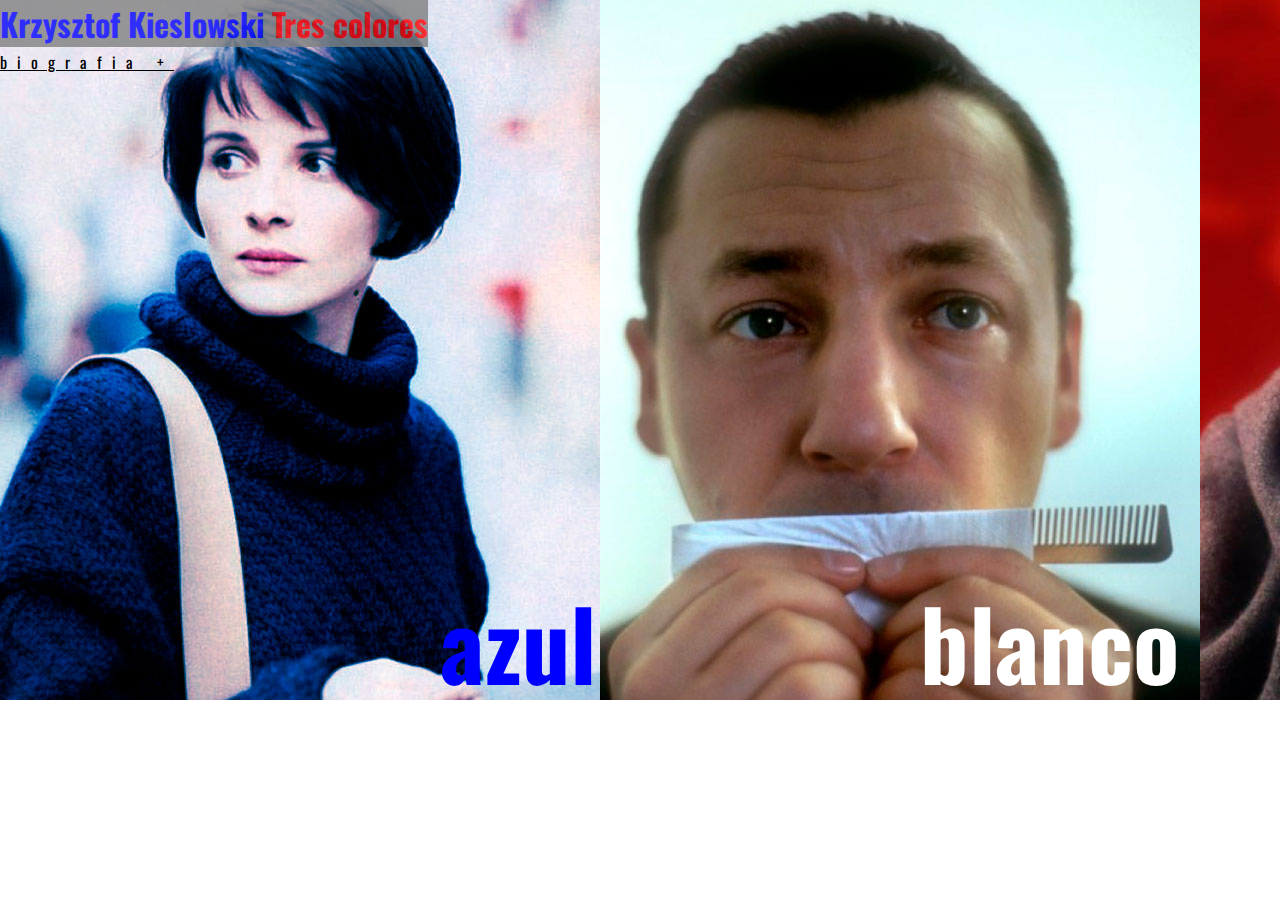
<file: index.html>
<!DOCTYPE html>
<html>
<head>
	<meta charset="utf-8">
	<meta name="viewport" content="width=device-width, initial-scale=1">
	<link rel="stylesheet"  href="css/estilo.css">
	<link rel="preconnect" href="https://fonts.googleapis.com">
    <link rel="preconnect" href="https://fonts.gstatic.com" crossorigin>
    <link href="https://fonts.googleapis.com/css2?family=Oswald&display=swap" rel="stylesheet">
    <link rel="preconnect" href="https://fonts.googleapis.com">
	<link rel="preconnect" href="https://fonts.gstatic.com" crossorigin>
	<link href="https://fonts.googleapis.com/css2?family=Oswald:wght@500&display=swap" rel="stylesheet">
	<title>Pelicula</title>
</head>
<header>
	<h1><span class="uno">Krzysztof Kieslowski</span><span class="dos"> Tres colores</span></h1>
</header>
<nav class="enlaces">
	<ul>
		<a href="biografia.html">biografia +</a>
	</ul>
	</nav>
</head>
<body>
<section class="galeria">
	<img src="img/azul.jpg"><div class="azul">azul</div>
	<img src="img/blanco.jpg"><div class="blanco">blanco</div>
	<img src="img/rojo.jpg"><div class="rojo">rojo</div>
</section>
</body>
</html>
</file>
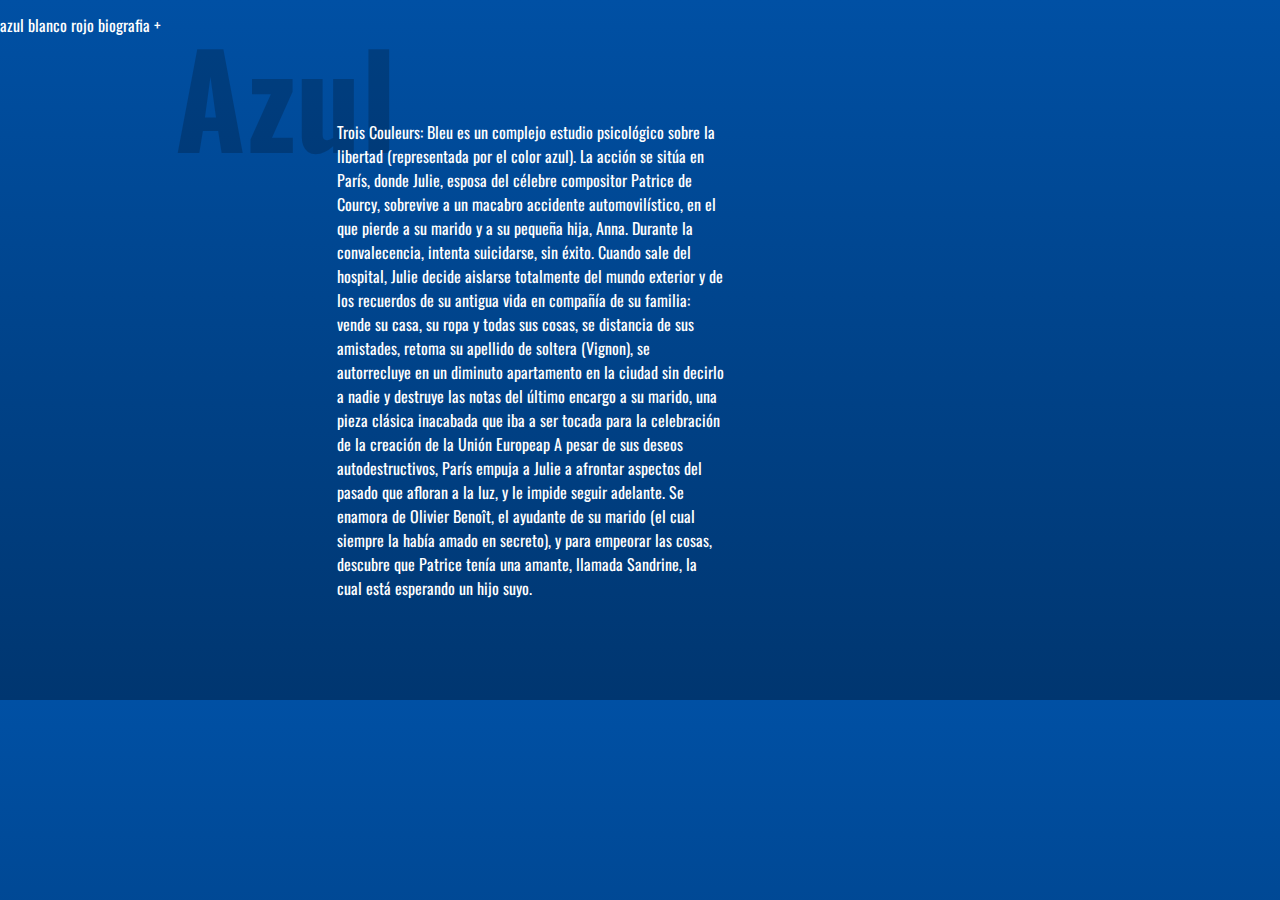
<file: azul.html>
<!DOCTYPE html>
<html>
<head>
	<meta charset="utf-8">
	<meta name="viewport" content="width=device-width, initial-scale=1">
	<link rel="stylesheet" href="css/azul.css">


	<link rel="preconnect" href="https://fonts.googleapis.com">
    <link rel="preconnect" href="https://fonts.gstatic.com" crossorigin>
    <link href="https://fonts.googleapis.com/css2?family=Oswald&display=swap" rel="stylesheet">
    <link rel="preconnect" href="https://fonts.googleapis.com">
	<link rel="preconnect" href="https://fonts.gstatic.com" crossorigin>
	<link href="https://fonts.googleapis.com/css2?family=Oswald:wght@500&display=swap" rel="stylesheet">
	<title>azul</title>
</head>
<ul>
		<a href="azul.html">azul</a>
		<a href="blanco.html">blanco</a>
		<a href="rojo.html">rojo</a>
		<a href="biografia.html">biografia +</a>
</ul>
<body>
 <h2>Azul</h2>
<p>Trois Couleurs: Bleu es un complejo estudio psicológico sobre la libertad (representada por el color azul). La acción se sitúa en París, donde Julie, esposa del célebre compositor Patrice de Courcy, sobrevive a un macabro accidente automovilístico, en el que pierde a su marido y a su pequeña hija, Anna. Durante la convalecencia, intenta suicidarse, sin éxito. Cuando sale del hospital, Julie decide aislarse totalmente del mundo exterior y de los recuerdos de su antigua vida en compañía de su familia: vende su casa, su ropa y todas sus cosas, se distancia de sus amistades, retoma su apellido de soltera (Vignon), se autorrecluye en un diminuto apartamento en la ciudad sin decirlo a nadie y destruye las notas del último encargo a su marido, una pieza clásica inacabada que iba a ser tocada para la celebración de la creación de la Unión Europeap
A pesar de sus deseos autodestructivos, París empuja a Julie a afrontar aspectos del pasado que afloran a la luz, y le impide seguir adelante. Se enamora de Olivier Benoît, el ayudante de su marido (el cual siempre la había amado en secreto), y para empeorar las cosas, descubre que Patrice tenía una amante, llamada Sandrine, la cual está esperando un hijo suyo.
</p>
</body>
</html>
</file>
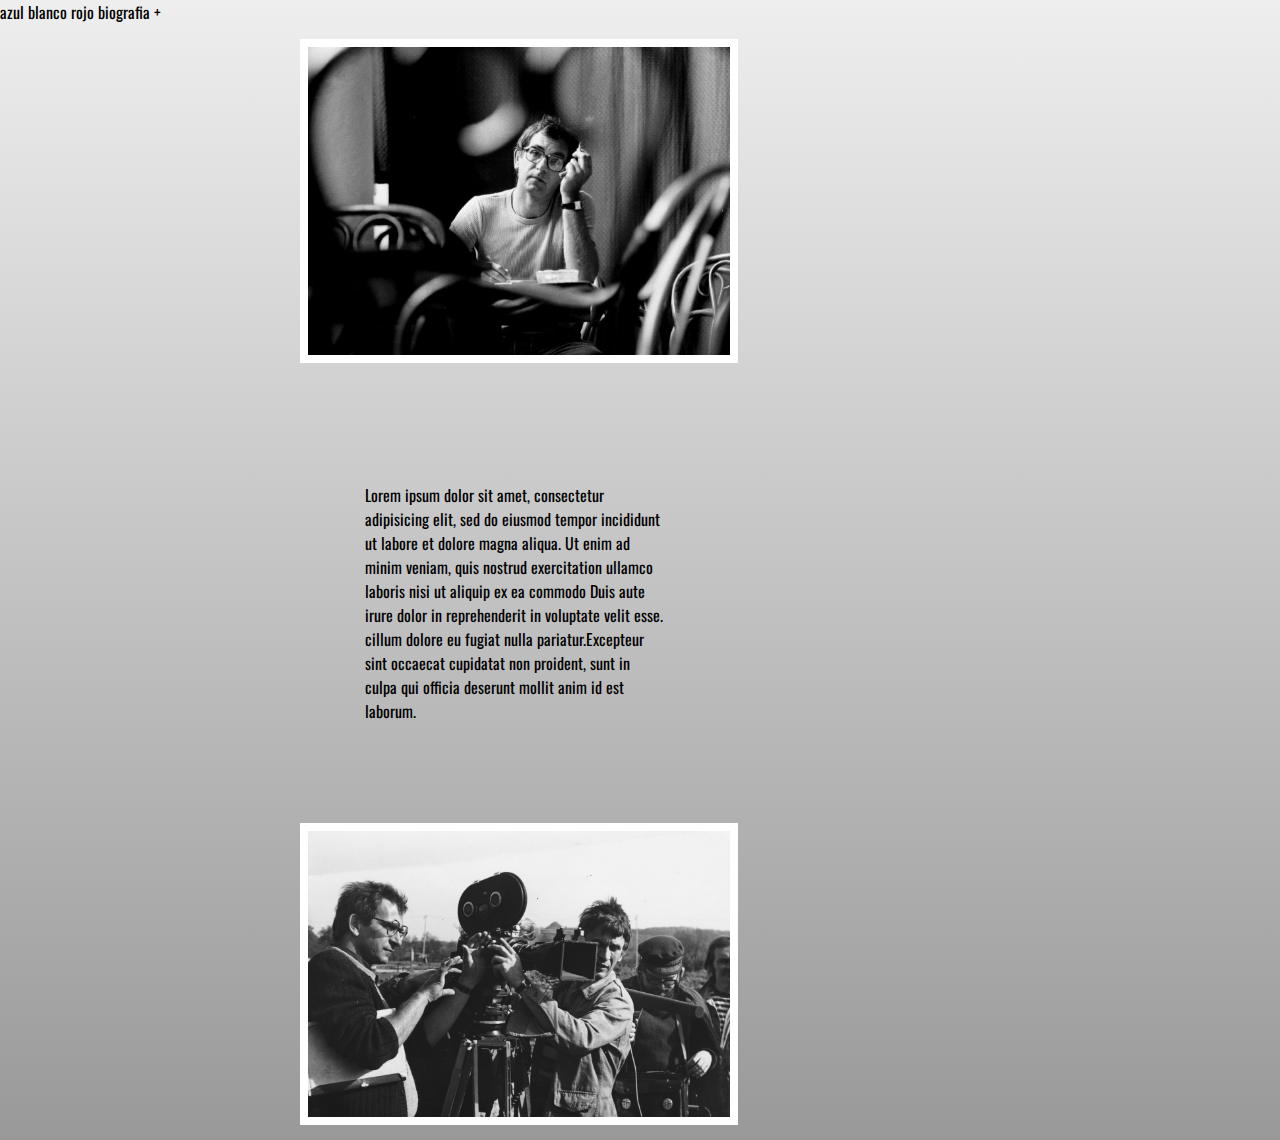
<file: biografia.html>
<!DOCTYPE html>
<html>
<head>
	<meta charset="utf-8">
	<meta name="viewport" content="width=device-width, initial-scale=1">
	
		<link rel="stylesheet" href="css/biografia.css">

	<link rel="preconnect" href="https://fonts.googleapis.com">
    <link rel="preconnect" href="https://fonts.gstatic.com" crossorigin>
    <link href="https://fonts.googleapis.com/css2?family=Oswald&display=swap" rel="stylesheet">
    <link rel="preconnect" href="https://fonts.googleapis.com">
	<link rel="preconnect" href="https://fonts.gstatic.com" crossorigin>
	<link href="https://fonts.googleapis.com/css2?family=Oswald:wght@500&display=swap" rel="stylesheet">
	<title>Biografia +</title>
</head>
<ul>
		<a href="azul.html">azul</a>
		<a href="blanco.html">blanco</a>
		<a href="rojo.html">rojo</a>
		<a href="biografia.html">biografia +</a>
	</ul>
<body>

<div><img src="img/k01.jpg" uno></div>
<p>Lorem ipsum dolor sit amet, consectetur adipisicing elit, sed do eiusmod
tempor incididunt ut labore et dolore magna aliqua. Ut enim ad minim veniam,
quis nostrud exercitation ullamco laboris nisi ut aliquip ex ea commodo
Duis aute irure dolor in reprehenderit in voluptate velit esse.
cillum dolore eu fugiat nulla pariatur.Excepteur sint occaecat cupidatat non
proident, sunt in culpa qui officia deserunt mollit anim id est laborum.</p>
<div><img src="img/k02.jpg" uno></div>

</body>
</html>
</file>
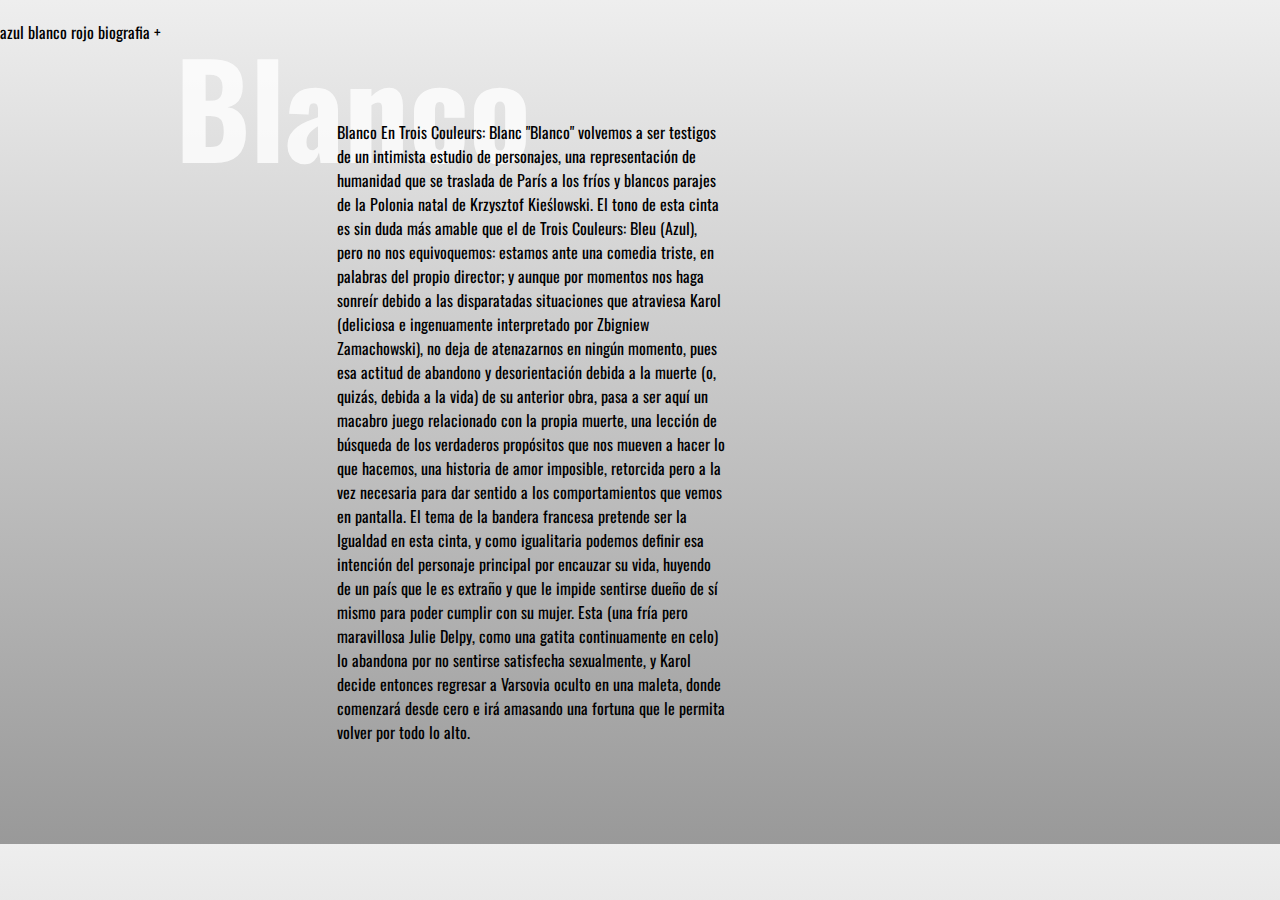
<file: blanco.html>
<!DOCTYPE html>
<html>
<head>
	<meta charset="utf-8">
	<meta name="viewport" content="width=device-width, initial-scale=1">
	<link rel="stylesheet" href="css/blanco.css">
	<link rel="preconnect" href="https://fonts.googleapis.com">
    <link rel="preconnect" href="https://fonts.gstatic.com" crossorigin>
    <link href="https://fonts.googleapis.com/css2?family=Oswald&display=swap" rel="stylesheet">
    <link rel="preconnect" href="https://fonts.googleapis.com">
	<link rel="preconnect" href="https://fonts.gstatic.com" crossorigin>
	<link href="https://fonts.googleapis.com/css2?family=Oswald:wght@500&display=swap" rel="stylesheet">

	<title>Blanco</title>
</head>
	<ul>
		<a href="azul.html">azul</a>
		<a href="blanco.html">blanco</a>
		<a href="rojo.html">rojo</a>
		<a href="biografia.html">biografia +</a>
	</ul>
	
<body>
	<h1>Blanco</h1>
<p>Blanco
En Trois Couleurs: Blanc "Blanco" volvemos a ser testigos de un intimista estudio de personajes, una representación de humanidad que se traslada de París a los fríos y blancos parajes de la Polonia natal de Krzysztof Kieślowski. El tono de esta cinta es sin duda más amable que el de Trois Couleurs: Bleu (Azul), pero no nos equivoquemos: estamos ante una comedia triste, en palabras del propio director; y aunque por momentos nos haga sonreír debido a las disparatadas situaciones que atraviesa Karol (deliciosa e ingenuamente interpretado por Zbigniew Zamachowski), no deja de atenazarnos en ningún momento, pues esa actitud de abandono y desorientación debida a la muerte (o, quizás, debida a la vida) de su anterior obra, pasa a ser aquí un macabro juego relacionado con la propia muerte, una lección de búsqueda de los verdaderos propósitos que nos mueven a hacer lo que hacemos, una historia de amor imposible, retorcida pero a la vez necesaria para dar sentido a los comportamientos que vemos en pantalla.

El tema de la bandera francesa pretende ser la Igualdad en esta cinta, y como igualitaria podemos definir esa intención del personaje principal por encauzar su vida, huyendo de un país que le es extraño y que le impide sentirse dueño de sí mismo para poder cumplir con su mujer. Esta (una fría pero maravillosa Julie Delpy, como una gatita continuamente en celo) lo abandona por no sentirse satisfecha sexualmente, y Karol decide entonces regresar a Varsovia oculto en una maleta, donde comenzará desde cero e irá amasando una fortuna que le permita volver por todo lo alto.
</p>
</body>
</html>
</file>
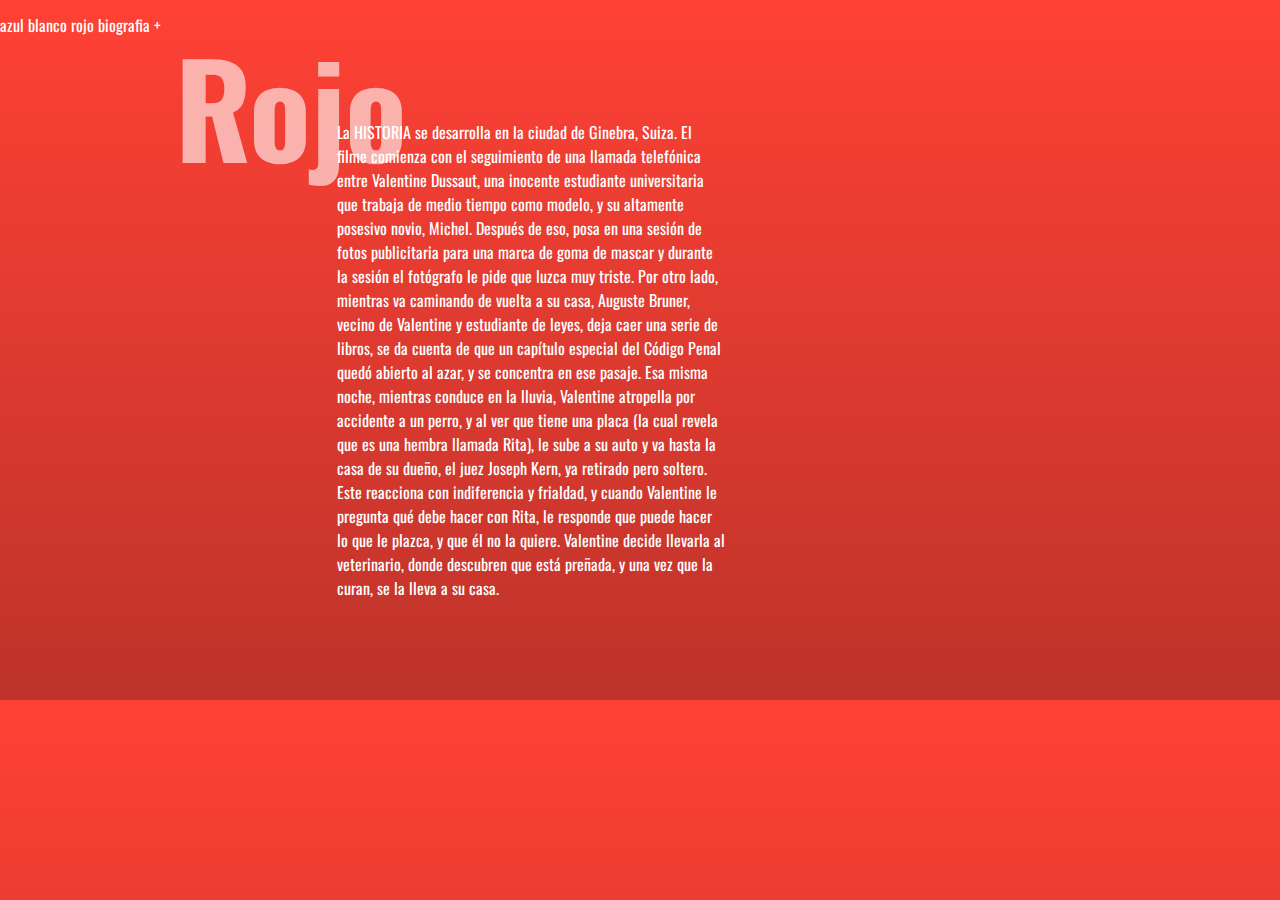
<file: rojo.html>
<!DOCTYPE html>
<html>
<head>
	<meta charset="utf-8">
	<meta name="viewport" content="width=device-width, initial-scale=1">
	<link rel="stylesheet" href="css/rojo.css">
	<link rel="preconnect" href="https://fonts.googleapis.com">
    <link rel="preconnect" href="https://fonts.gstatic.com" crossorigin>
    <link href="https://fonts.googleapis.com/css2?family=Oswald&display=swap" rel="stylesheet">
    <link rel="preconnect" href="https://fonts.googleapis.com">
	<link rel="preconnect" href="https://fonts.gstatic.com" crossorigin>
	<link href="https://fonts.googleapis.com/css2?family=Oswald:wght@500&display=swap" rel="stylesheet">

	<title>rojo</title>
</head>

	<ul>
		<a href="azul.html">azul</a>
		<a href="blanco.html">blanco</a>
		<a href="rojo.html">rojo</a>
		<a href="biografia.html">biografia +</a>
	</ul>


<body>
	
	<h1>Rojo</h1>
	
<p>La HISTORIA se desarrolla en la ciudad de Ginebra, Suiza. El filme comienza con el seguimiento de una llamada telefónica entre Valentine Dussaut, una inocente estudiante universitaria que trabaja de medio tiempo como modelo, y su altamente posesivo novio, Michel. Después de eso, posa en una sesión de fotos publicitaria para una marca de goma de mascar y durante la sesión el fotógrafo le pide que luzca muy triste. Por otro lado, mientras va caminando de vuelta a su casa, Auguste Bruner, vecino de Valentine y estudiante de leyes, deja caer una serie de libros, se da cuenta de que un capítulo especial del Código Penal quedó abierto al azar, y se concentra en ese pasaje. Esa misma noche, mientras conduce en la lluvia, Valentine atropella por accidente a un perro, y al ver que tiene una placa (la cual revela que es una hembra llamada Rita), le sube a su auto y va hasta la casa de su dueño, el juez Joseph Kern, ya retirado pero soltero. Este reacciona con indiferencia y frialdad, y cuando Valentine le pregunta qué debe hacer con Rita, le responde que puede hacer lo que le plazca, y que él no la quiere. Valentine decide llevarla al veterinario, donde descubren que está preñada, y una vez que la curan, se la lleva a su casa.</p>
</body>
</html>
</file>
<file: css/estilo.css>
*{
	margin:0;
	padding: 0;
}
body{

}
header{
position: absolute;
}
span{
background-color: gray;
opacity:0.8;
font-family: Oswald, sans-serif;
position: relative;
}
span.uno{
	color:blue;
}
span.dos{
	color: red ;
}
ul a{
font-family: Oswald, sans-serif;
font-size: 1em;
letter-spacing: 10px;
color:black;
position: absolute;
top:50px;
}

div.azul{
position: absolute;
left: 440px;
top: 570px;
color: blue ;
font-weight: bold;
font-size: 6em;
font-family: Oswald, sans-serif;
}
div.blanco{
position: absolute;
top: 570px;
color: white;
font-weight: bold;
font-size: 6em;
font-family: Oswald, sans-serif;
left: 920px;
}
div.rojo{
position: absolute;
left: 1620px;
top: 570px;
color:red ;
font-weight: bold;
font-size: 6em;
font-family: Oswald, sans-serif;
}
.galeria{
width: 100px;
justify-content:;
display: flex;
}
</file>
<file: css/azul.css>
*{
		margin:0;
		padding: 0;
}
body{
background-color:#0050a4;
width: 100vh;
justify-content: center;
align-items: center;
display: flex;
background-image: linear-gradient(to top,#003670, #0050a4);
}

ul{
padding-bottom: 650px;
display: block;

}
ul a{
text-decoration: none;
font-family: Oswald, sans-serif;
font-size: 1em;
color:white;

}

p{
position: relative;
color: white;
width: 388px;
padding-top: 20px ;
margin: 100px auto;
font-family: Oswald, sans-serif;
font-style: normal;
}
h2{
color:black;
font-family: Oswald, sans-serif;
font-size: 8em;
position: absolute;
top:0;
left: 175px;
opacity: 0.2;
}
</file>
<file: css/biografia.css>
*{
	margin: 0;
	padding: 0;
}
body{
background-image: linear-gradient(to top,#999 ,#eee);
}

ul a{
text-decoration: none;
font-family: Oswald, sans-serif;
font-size: 1em;
color:black;
}
img{ 
height: auto;
display: block;
margin: 0 auto;
max-width: 33%;
margin: 15px 300px; 
border:8px solid white;
}
p {
font-family: Oswald, sans-serif;
width: 300px;
padding-top: 20px ;
margin: 100px auto;
padding-right: 250px;
font-size: 1em;
}
</file>
<file: css/blanco.css>
*{
		margin:0;
		padding: 0;
}
body{
background-color:#eee;
width: 100vh;
justify-content: center;
align-items: center;
display: flex;
background-image: linear-gradient(to top,#999 ,#eee);
}
ul{
padding-bottom:780px;
display: block;
}

ul a{
text-decoration: none;
font-family: Oswald, sans-serif;
font-size: 1em;
color:black;
}

p{
position: relative;
color: black;
width: 388px;
padding-top: 20px ;
margin: 100px auto;
font-family: Oswald, sans-serif;
font-style: normal;
}
h1{
color:white;
font-family: Oswald, sans-serif;
font-size: 8em;
position: absolute;
opacity: 0.8;
top:10px;
left: 175px;
}
</file>
<file: css/rojo.css>
*{
		margin:0;
		padding: 0;
}
body{
background-color:red;
width: 100vh;
justify-content: center;
align-items: center;
display: flex;
background-image: linear-gradient(to top,#bd332a, #ff4135 );
}
ul{
font-family: Oswald, sans-serif;
font-size: 1em;
color:white;
padding-bottom: 650px;
display: block;

}
ul a{
text-decoration: none;
color:white;
}

p{
position: relative;
color: white;
width: 388px;
padding-top: 20px ;
margin: 100px auto;
font-family: Oswald, sans-serif;
font-style: normal;
}
h1{
color:white;
font-family: Oswald, sans-serif;
font-size: 8em;
opacity: 0.6;
position: absolute;
top:10px;
left: 175px;
}
</file>
